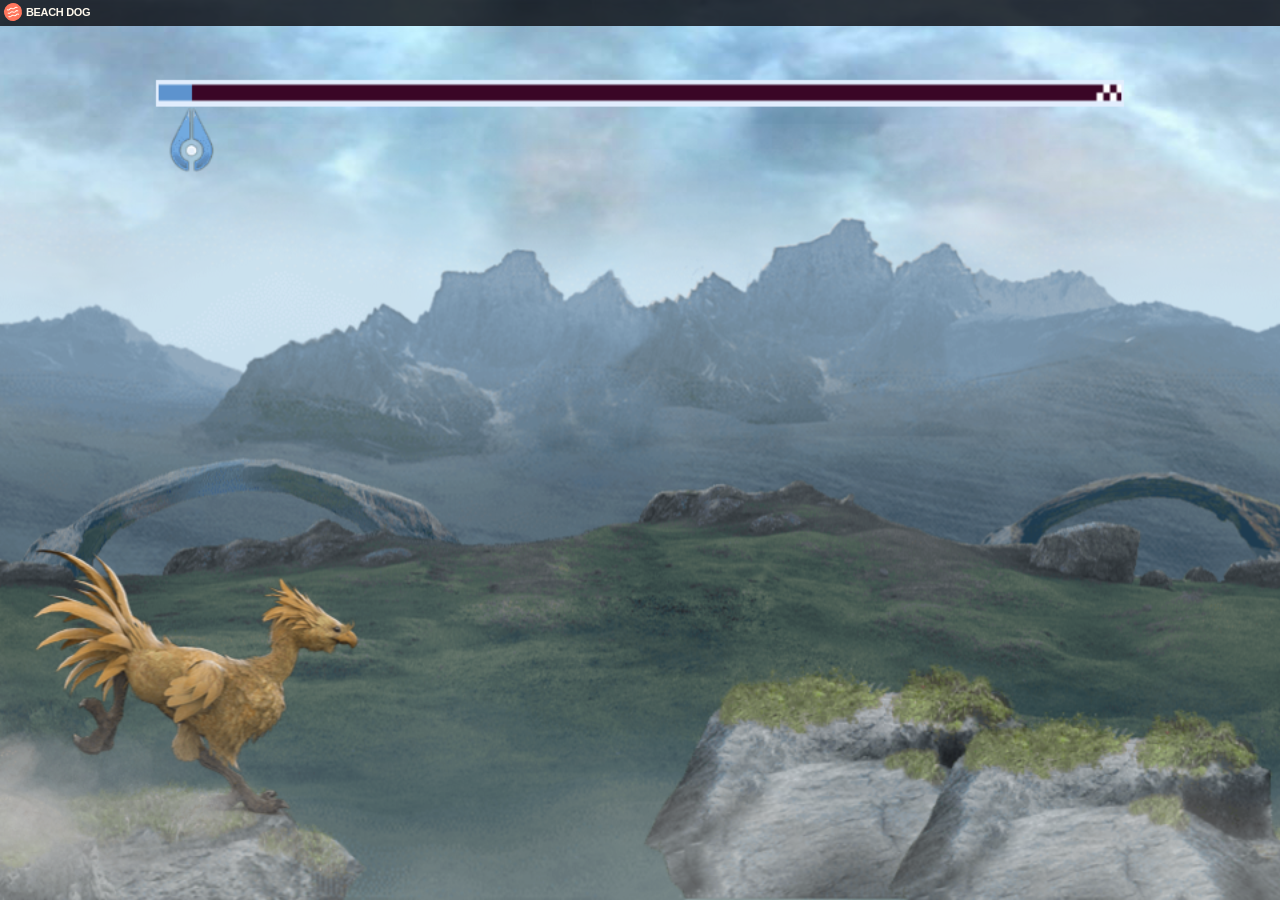
<file: public/playables/chocoborunner/index.html>
<!DOCTYPE HTML>
<html>
<head>
<meta charset="UTF-8">
<meta name="viewport" content="width=device-width, initial-scale=1, maximum-scale=1, user-scalable=no, viewport-fit=cover">
<title>Final Fantasy XV: A New Empire</title>
<link rel="stylesheet" href="css/mraid_wrapper.min.css">
</head>
<body>
<script>
  var dev_params = { dev_nomraid: 1 };
  var ad_name = "chocoborunner";
  var ad_title = "Final Fantasy XV: A New Empire";
  var ad_hash = "";
  var ad_webroot = ".";
  var ad_logroot = "";
  var ad_splash_image = "img/icon.jpg";
  var ad_orientation = (window.innerHeight < window.innerWidth) ? "landscape" : "portrait";
  var ad_close_position = "none";
  var ad_app_store_url = "https://itunes.apple.com/us/app/final-fantasy-xv-a-new-empire/id1186994231?mt=8";
  var ad_google_play_url = "https://play.google.com/store/apps/details?id=com.epicactiononline.ffxv.ane&hl=en";
  var ad_click_dest = (/android/i.test(navigator.userAgent)) ? ad_google_play_url : ad_app_store_url;
  var ad_has_custom_load_screen = false;
  var ad_close_duration = 5000;
  var ad_close_countdown = true;
  var ad_exchange = "mopub";
  var ad_getapp_instead_of_title = false;
  var ad_dynamic_parameters = "";
  var ad_advertising_label_lang = "";
  var ad_show_age_ratings = "";
  var ad_analytics_sample_rate = 0;
  var ad_geo_city = "";
  var ad_geo_country = "";
</script>
<script src="../ga-bridge.js"></script>
<script src="js/code.js"></script>
<script src="../ga-bridge.js"></script>
<div id="creative"></div>
</body>
</html>
</file>
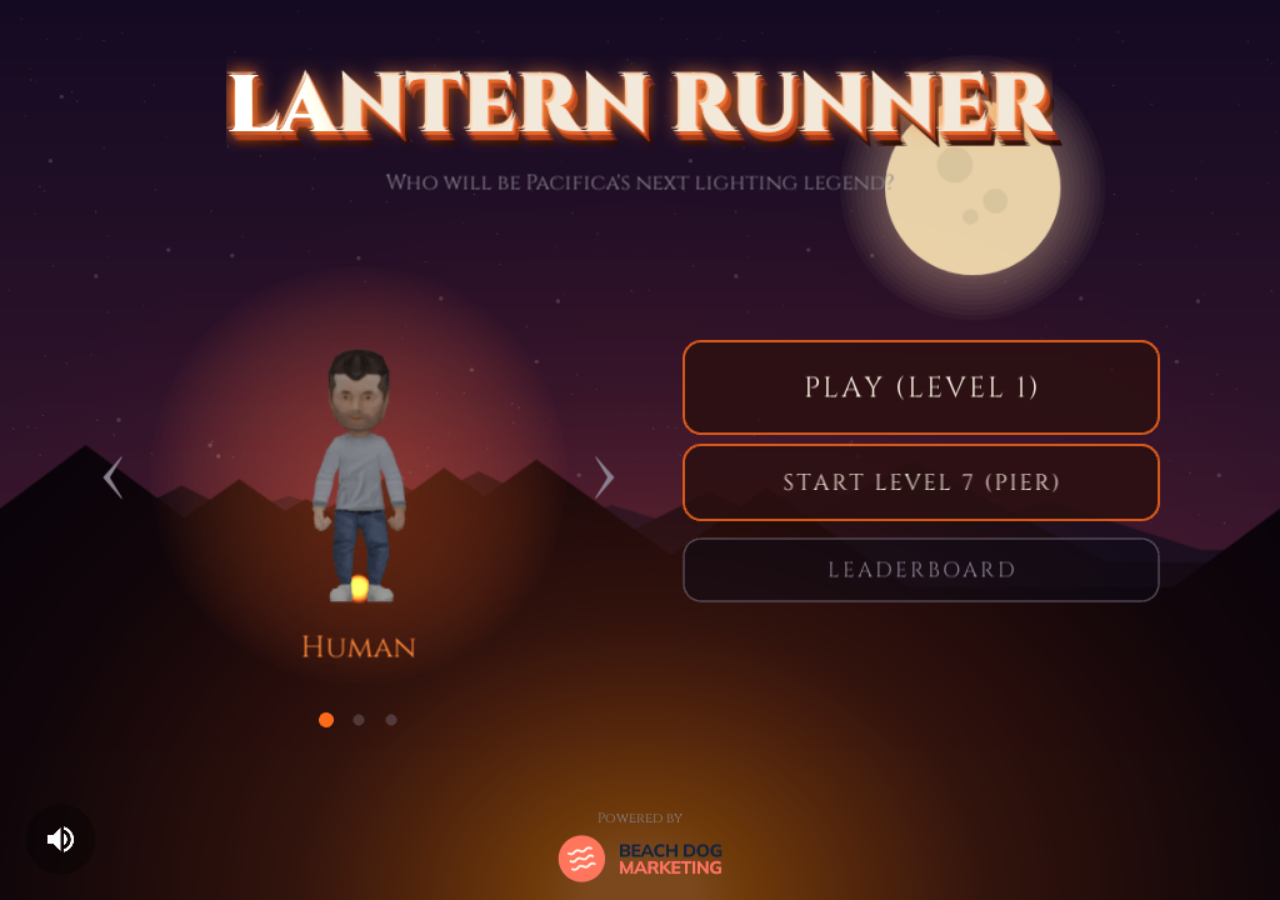
<file: public/playables/lantern-runner/index.html>
<!doctype html>
<html lang="en">
<head>
  <script type="module" crossorigin src="./assets/polyfills-CI-EPH_o.js"></script>

    <meta charset="UTF-8" />
    <link rel="icon" type="image/png" href="./favicon.png" />
    <link rel="apple-touch-icon" href="./apple-touch-icon-180x180.png" />
    <meta name="viewport" content="width=device-width, initial-scale=1.0, maximum-scale=1.0, user-scalable=no, viewport-fit=cover" />
    <meta name="theme-color" content="#05040a" />
    <meta name="mobile-web-app-capable" content="yes" />
    <meta name="apple-mobile-web-app-capable" content="yes" />
    <meta name="apple-mobile-web-app-status-bar-style" content="black-translucent" />
    <meta name="apple-mobile-web-app-title" content="Lantern Runner" />
    <link rel="preconnect" href="https://fonts.googleapis.com" />
    <link rel="preconnect" href="https://fonts.gstatic.com" crossorigin />
    <link rel="stylesheet" href="https://fonts.googleapis.com/css2?family=Bangers&family=Cinzel:wght@400;600;700;900&family=Mulish:wght@400;700;800&display=swap" />
    <title>Lantern Runner</title>
    <!-- Beachdogs playable identity — matches ga-bridge playable_id / playable_title. -->
    <script>
      window.ad_name = 'lantern-runner';
      window.ad_title = 'Lantern Runner';
    </script>
  <script type="module" crossorigin src="./assets/index-BSTmLyjY.js"></script>
  <link rel="modulepreload" crossorigin href="./assets/phaser-DgVbYced.js">
  <link rel="stylesheet" crossorigin href="./assets/index-CvJOXHsz.css">
  <script type="module">import.meta.url;import("_").catch(()=>1);(async function*(){})().next();if(location.protocol!="file:"){window.__vite_is_modern_browser=true}</script>
  <script type="module">!function(){if(window.__vite_is_modern_browser)return;console.warn("vite: loading legacy chunks, syntax error above and the same error below should be ignored");var e=document.getElementById("vite-legacy-polyfill"),n=document.createElement("script");n.src=e.src,n.onload=function(){System.import(document.getElementById('vite-legacy-entry').getAttribute('data-src'))},document.body.appendChild(n)}();</script>
<link rel="manifest" href="./manifest.webmanifest"><script id="vite-plugin-pwa:register-sw" src="./registerSW.js"></script></head>

<body>
    <div id="root"></div>
  <script nomodule>!function(){var e=document,t=e.createElement("script");if(!("noModule"in t)&&"onbeforeload"in t){var n=!1;e.addEventListener("beforeload",(function(e){if(e.target===t)n=!0;else if(!e.target.hasAttribute("nomodule")||!n)return;e.preventDefault()}),!0),t.type="module",t.src=".",e.head.appendChild(t),t.remove()}}();</script>
  <script nomodule crossorigin id="vite-legacy-polyfill" src="./assets/polyfills-legacy-vm4gQygm.js"></script>
  <script nomodule crossorigin id="vite-legacy-entry" data-src="./assets/index-legacy-C7Tk9txs.js">System.import(document.getElementById('vite-legacy-entry').getAttribute('data-src'))</script>
</body>
</html>
</file>
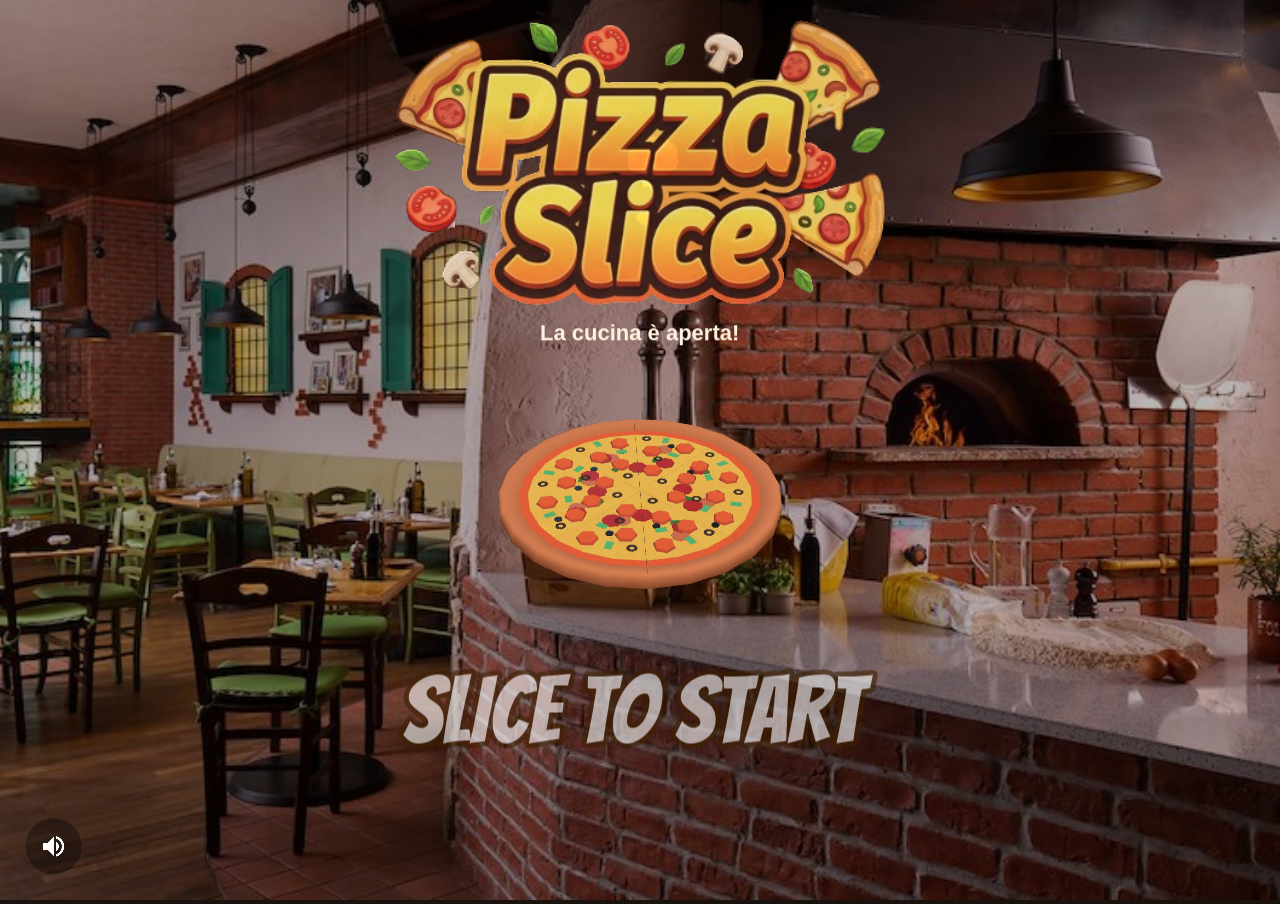
<file: public/playables/pizza-slice/index.html>
<!DOCTYPE html>
<html lang="en">
  <head>
    <meta charset="UTF-8" />
    <meta name="viewport" content="width=device-width, initial-scale=1.0, maximum-scale=1.0, user-scalable=no, viewport-fit=cover" />
    <title>Pizza Slice</title>
    <meta name="description" content="Slice the pizzas, set a high score, and challenge your friends to beat it." />
    <meta property="og:title" content="Pizza Slice" />
    <meta property="og:description" content="I just set a new high score in Pizza Slice. Think you can out-slice me?" />
    <meta property="og:type" content="website" />
    <link rel="preconnect" href="https://fonts.googleapis.com" />
    <link rel="preconnect" href="https://fonts.gstatic.com" crossorigin />
    <link href="https://fonts.googleapis.com/css2?family=Bangers&family=Nunito:wght@700;800;900&display=swap" rel="stylesheet" />
    <style>
      html,
      body {
        margin: 0;
        padding: 0;
        overflow: hidden;
        background: #1a120c;
        position: fixed;
        inset: 0;
        width: 100%;
        height: 100%;
        height: 100dvh;
        touch-action: none;
        user-select: none;
      }

      #game {
        position: relative;
        width: 100%;
        height: 100%;
      }
    </style>
    <script type="module" crossorigin src="./assets/index-2CrYohCi.js"></script>
  </head>
  <body>
    <div id="game"></div>
    <!-- Beachdogs playable identity — matches ga-bridge playable_id / playable_title. -->
    <script>
      window.ad_name = 'pizza-slice';
      window.ad_title = 'Pizza Slice';
    </script>
  </body>
</html>
</file>
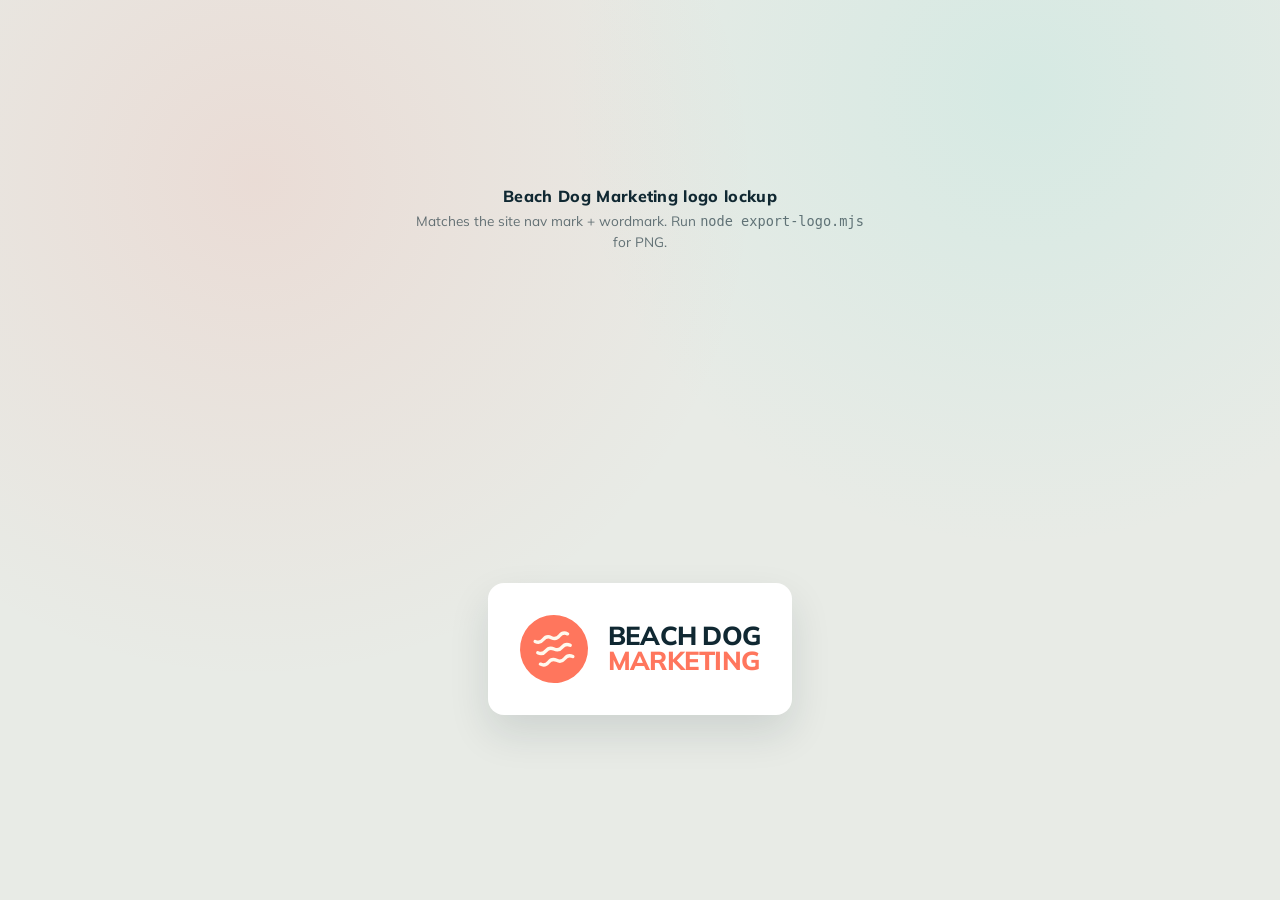
<file: brand/logo-lockup.html>
<!DOCTYPE html>
<html lang="en">
  <head>
    <meta charset="utf-8" />
    <meta name="viewport" content="width=device-width, initial-scale=1" />
    <title>Beach Dog Marketing — Logo Lockup</title>
    <link rel="preconnect" href="https://fonts.googleapis.com" />
    <link rel="preconnect" href="https://fonts.gstatic.com" crossorigin />
    <link
      href="https://fonts.googleapis.com/css2?family=Mulish:wght@800&display=swap"
      rel="stylesheet"
    />
    <style>
      :root {
        --ink: #102832;
        --coral: #ff765d;
        --mark-fg: #fff9ed;
        --font-sans: Mulish, system-ui, sans-serif;
      }

      * {
        box-sizing: border-box;
      }

      body {
        margin: 0;
        min-height: 100vh;
        display: grid;
        place-items: center;
        gap: 1.5rem;
        padding: 2rem;
        background:
          radial-gradient(circle at 20% 20%, rgba(247, 111, 95, 0.12), transparent 40%),
          radial-gradient(circle at 80% 10%, rgba(118, 225, 211, 0.16), transparent 35%),
          #e8ebe6;
        font-family: var(--font-sans);
        color: var(--ink);
      }

      .chrome {
        text-align: center;
        max-width: 28rem;
      }

      .chrome h1 {
        margin: 0 0 0.35rem;
        font-size: 1rem;
        font-weight: 800;
        letter-spacing: 0.02em;
      }

      .chrome p {
        margin: 0;
        font-size: 0.85rem;
        color: rgba(16, 40, 50, 0.62);
        line-height: 1.45;
      }

      /* Matches site nav .logo at desktop size (globals.css) */
      .logo {
        display: flex;
        align-items: center;
        gap: 20px;
        font-size: 26px;
        line-height: 0.95;
        font-weight: 800;
        letter-spacing: -0.03em;
        text-transform: uppercase;
        color: var(--ink);
        text-decoration: none;
      }

      .logo i {
        color: var(--coral);
        font-style: normal;
      }

      .logo-mark {
        display: grid;
        place-items: center;
        width: 68px;
        height: 68px;
        border-radius: 50%;
        background: var(--coral);
        color: var(--mark-fg);
        transform: rotate(-13deg);
        flex-shrink: 0;
      }

      .logo-mark svg {
        width: 40px;
        height: 40px;
        stroke: currentColor;
        fill: none;
        stroke-width: 2;
        stroke-linecap: round;
        stroke-linejoin: round;
      }

      .stage {
        padding: 2rem;
        background: #fff;
        border-radius: 1rem;
        box-shadow: 0 18px 40px rgba(16, 40, 50, 0.12);
      }
    </style>
  </head>
  <body>
    <div class="chrome">
      <h1>Beach Dog Marketing logo lockup</h1>
      <p>Matches the site nav mark + wordmark. Run <code>node export-logo.mjs</code> for PNG.</p>
    </div>
    <div class="stage">
      <div class="logo" id="lockup" aria-label="Beach Dog Marketing">
        <span class="logo-mark" aria-hidden="true">
          <svg xmlns="http://www.w3.org/2000/svg" viewBox="0 0 24 24">
            <path d="M2 12q2.5 2 5 0t5 0 5 0 5 0" />
            <path d="M2 19q2.5 2 5 0t5 0 5 0 5 0" />
            <path d="M2 5q2.5 2 5 0t5 0 5 0 5 0" />
          </svg>
        </span>
        <span>Beach Dog<br /><i>Marketing</i></span>
      </div>
    </div>
  </body>
</html>
</file>
<file: public/playables/lantern-runner/assets/index-CvJOXHsz.css>
:root{color-scheme:dark}*{box-sizing:border-box}html,body{margin:0;padding:0;height:100vh;height:100dvh;overflow:hidden;background:#05040a;font-family:Cinzel,Georgia,serif;-webkit-tap-highlight-color:transparent;overscroll-behavior:none;-webkit-user-select:none;user-select:none;-webkit-touch-callout:none;touch-action:none}body{position:fixed;top:0;right:0;bottom:0;left:0;width:100%}input{-webkit-user-select:text;user-select:text}#root{position:absolute;top:0;right:0;bottom:0;left:0;width:100%;height:100%}#app,#game-container{position:absolute;top:0;right:0;bottom:0;left:0;width:100%;height:100%;margin:0;padding:0}#app{background:radial-gradient(120% 80% at 50% 0%,#1a0c1e,#05040a 60%),#05040a}canvas{display:block;touch-action:none}
</file>
<file: public/playables/chocoborunner/css/mraid_wrapper.min.css>
#ad_header,#creative,#splash,body,html{width:100%}#ad_title,#creative,body,html{height:100%}#ad_title,#splash_wait{font-family:Muli,Arial,Helvetica,sans-serif;color:#fff}.close-button,.close-button::before{-webkit-box-sizing:content-box;-moz-box-sizing:content-box}#ad_header,#btn-gettheapp,#splash{text-align:center}#btn-gettheapp,#splash,body{overflow:hidden}body{margin:0 0 1px;padding:0;background:#000;-webkit-user-select:none}iframe{display:block;margin:0 auto}#creative{touch-action:none;user-select:none;-webkit-tap-highlight-color:transparent;cursor:auto;z-index:1}#splash{height:2000px;background:#222}.bg-shadow{position:fixed!important;display:block}#splash img,#splash_icon,#splash_loading,#splash_wait{position:relative}#splash img{z-index:3;max-width:145px;-webkit-filter:drop-shadow(0 0 20px rgba(255,255,255,.4))}#splash_icon{margin:32px 0 15px;z-index:100;border-radius:4px}#splash_wait{z-index:3;margin:20px 0 4px;font-size:1.1em}#splash_loading{z-index:3;margin:0 auto;width:135px;height:41px}#splash_loading_bar{position:absolute;top:16px;left:0;height:12px;border-radius:5px;background-color:#81BF00}#splash_loading_bar_full{position:absolute;top:14px;left:0;width:129px;height:10px;border-radius:8px;background-color:none;border:3px solid #FA9500}#splash_loading_bar_full img{width:0}#ad_header{height:26px;position:fixed;top:0;background-color:rgba(11,13,18,.82);z-index:110}#ad_header_logo{width:95px;height:26px;background:none;background:none,linear-gradient(transparent,transparent)}.ad_header_logo_left{position:absolute;top:1px;left:4px}.ad_header_logo_right{position:absolute;top:1px;right:4px}#ad_title{padding-top:0;display:flex;align-items:center;justify-content:center;margin:0 auto;font-size:20px;line-height:20px;font-weight:700;cursor:pointer}#ad_title a{text-decoration:none;color:#fff}#close_zone{z-index:100;cursor:pointer;font-size:25%}.close_zone_left{position:absolute;top:2px;left:2px}.close_zone_right{position:absolute;top:2px;right:2px}#close_timer{color:#fff;font:400 1em/normal Arial,Helvetica,sans-serif}.close_timer_left{position:absolute;top:6px;left:10px}.close_timer_right{position:absolute;top:6px;right:10px}.close-button{display:inline-block;box-sizing:content-box;width:.75em;height:.75em;position:relative;border:none;-webkit-border-radius:1em;border-radius:1em;font:400 8em/normal Arial,Helvetica,sans-serif;color:rgba(0,0,0,1);-o-text-overflow:clip;text-overflow:clip;background:#111;top:-1px}.close-button::after,.close-button::before{display:inline-block;width:.45em;height:.1em;content:"";top:.33em;left:.155em;border:none;font:400 100%/normal Arial,Helvetica,sans-serif;color:rgba(0,0,0,1);-o-text-overflow:clip;text-overflow:clip;background:#fff;text-shadow:none;position:absolute}.close-button::before{box-sizing:content-box;-webkit-transform:rotateZ(45deg);transform:rotateZ(45deg)}.close-button::after{-webkit-box-sizing:content-box;-moz-box-sizing:content-box;box-sizing:content-box;-webkit-transform:rotateZ(-45deg);transform:rotateZ(-45deg)}.close-button-alt{font-size:6em}.close-button-alt:after,.close-button-alt:before{background:#999}#splash_footer{width:100%;height:45px;z-index:3;position:absolute;bottom:0;left:0}#splash_footer_logo{margin:0 auto;width:104px;height:33px;background:none;background:none,linear-gradient(transparent,transparent);background-size:contain;background-repeat:no-repeat;background-position:center center}#orientation{width:100%;height:100%;left:0;background-color:#000;background-image:none;background-size:contain;background-repeat:no-repeat;background-position:center;display:none;z-index:120}#btn-gettheapp{background:#589B5F!important;border-radius:3px;-webkit-border-radius:3;-moz-border-radius:3;font-family:Muli,Arial,Helvetica,sans-serif;font-size:14px;color:#fff;text-decoration:none;padding-left:10px;padding-right:10px;top:-1px;position:relative;height:23px;vertical-align:middle;width:98px;margin:0 auto;line-height:22px}.ageRatingIcon{max-height:100%;width:auto;margin-left:4px}#ad_header_logo.ad_header_logo_left{display:flex!important;align-items:center;gap:4px;width:auto;height:22px;background:none!important}#ad_header_logo .bd-mark{display:grid;place-items:center;width:18px;height:18px;border-radius:50%;background:#ff765d;color:#fff9ed;transform:rotate(-13deg);flex:none}#ad_header_logo .bd-mark svg{width:12px;height:12px;display:block}#ad_header_logo .bd-name{color:#fff9ed;font-family:Arial,Helvetica,sans-serif;font-size:11px;font-weight:800;letter-spacing:-.03em;line-height:1;text-transform:uppercase;white-space:nowrap}#ad_title{height:100%;color:#fff9ed;font-family:Arial,Helvetica,sans-serif;font-size:12px;font-weight:800;letter-spacing:-.03em;line-height:1;text-transform:uppercase;white-space:nowrap}
</file>
